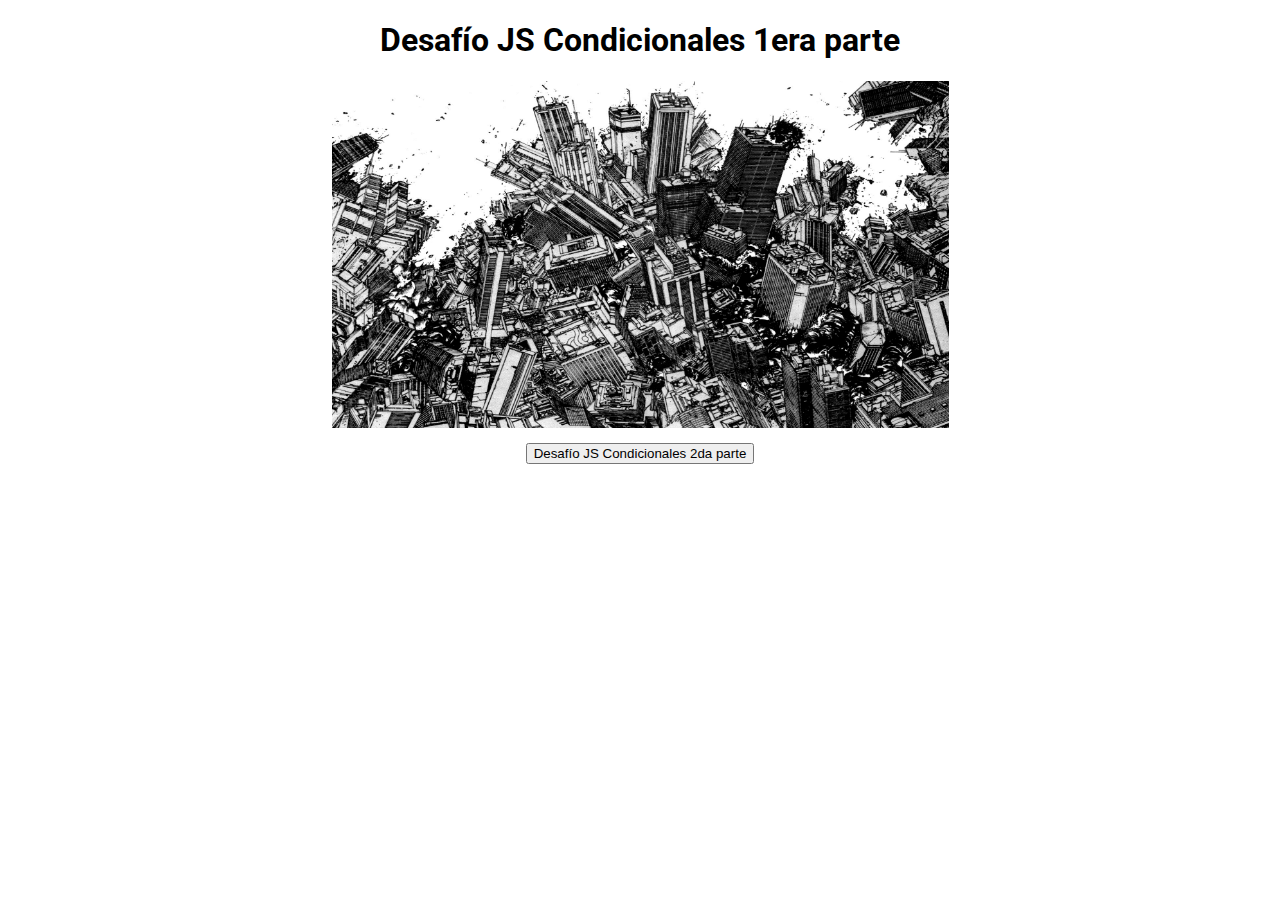
<file: index.html>
<!DOCTYPE html>
<html lang="en">
<head>
    <meta charset="UTF-8">
    <meta name="viewport" content="width=device-width, initial-scale=1.0">
    <title>Desafío JS Condicionales 1era parte</title>
    <link rel="stylesheet" href="./assets/CSS/style.css">
    <link rel="preconnect" href="https://fonts.googleapis.com">
<link rel="preconnect" href="https://fonts.gstatic.com" crossorigin>
<link href="https://fonts.googleapis.com/css2?family=Pixelify+Sans:wght@400..700&family=Roboto:ital,wght@0,100;0,300;0,400;0,500;0,700;0,900;1,100;1,300;1,400;1,500;1,700;1,900&display=swap" rel="stylesheet">
</head>
<body class="roboto-regular">
    <h1> Desafío JS Condicionales 1era parte</h1>
    <div class="centrado"><img id="akira" src="./assets/img/imagen.png" alt="akira"></div>
    <div class="centrado">
        <button onclick="location.href='segunda-parte.html';">Desafío JS Condicionales 2da parte</button>
        
    </div>
    
    
 <script src="./assets/JS/script.js"></script>   
</body>
</html>
</file>
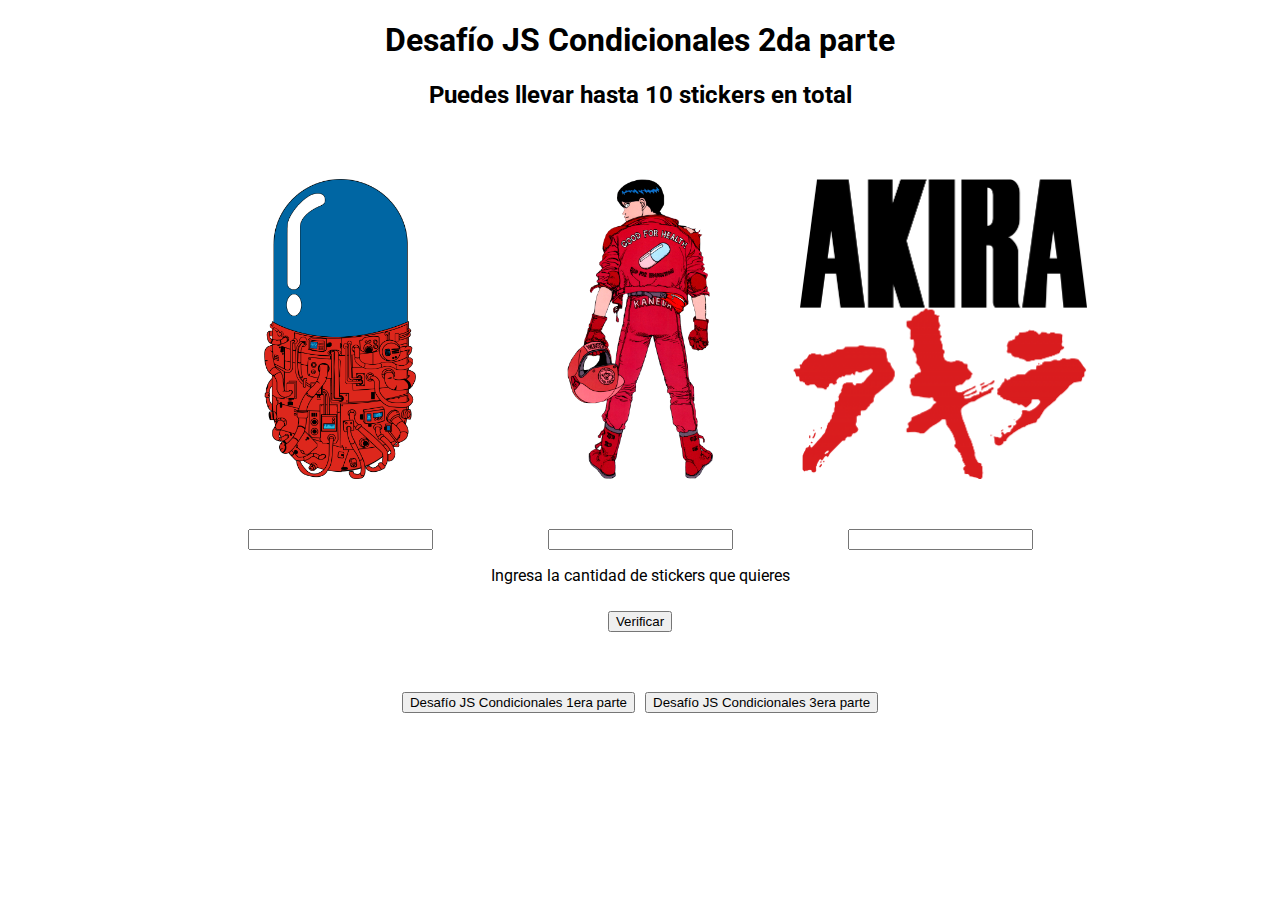
<file: segunda-parte.html>
<!DOCTYPE html>
<html lang="en">
<head>
    <meta charset="UTF-8">
    <meta name="viewport" content="width=device-width, initial-scale=1.0">
    <title>Desafío JS Condicionales 2da parte</title>
    <link rel="stylesheet" href="./assets/CSS/style2.css">
    <link rel="preconnect" href="https://fonts.googleapis.com">
<link rel="preconnect" href="https://fonts.gstatic.com" crossorigin>
<link href="https://fonts.googleapis.com/css2?family=Pixelify+Sans:wght@400..700&family=Roboto:ital,wght@0,100;0,300;0,400;0,500;0,700;0,900;1,100;1,300;1,400;1,500;1,700;1,900&display=swap" rel="stylesheet">
</head>
<body class="roboto-regular">
    <h1 class="contenido">Desafío JS Condicionales 2da parte</h1>
    <h2 class="contenido">Puedes llevar hasta 10 stickers en total</h2>
    <div class="imagenes">
        <div class="contenido">
            <img src="./assets/img/sticker-1.png" alt="">
            <input id="1" type="number">
        </div>
        <div class="contenido">
            <img src="./assets/img/sticker-2.png" alt="">
            <input id="2" type="number">
        </div>
        <div class="contenido">
            <img src="./assets/img/sticker-3.png" alt="">
            <input id="3" type="number">
        </div>     
        
    </div>

    <div class="contenido">
        <p id="conteo" class="roboto-regular"> Ingresa la cantidad de stickers que quieres</p>
        <button id="verificar">Verificar</button>
    </div>

    <div class="botones">
        <button onclick="location.href='index.html';">Desafío JS Condicionales 1era parte</button>
        <button onclick="location.href='tercera-parte.html';">Desafío JS Condicionales 3era parte</button>
    </div>
    
 
    

    <script src="./assets/JS/script2.js"></script>     
</body>
</html>
</file>
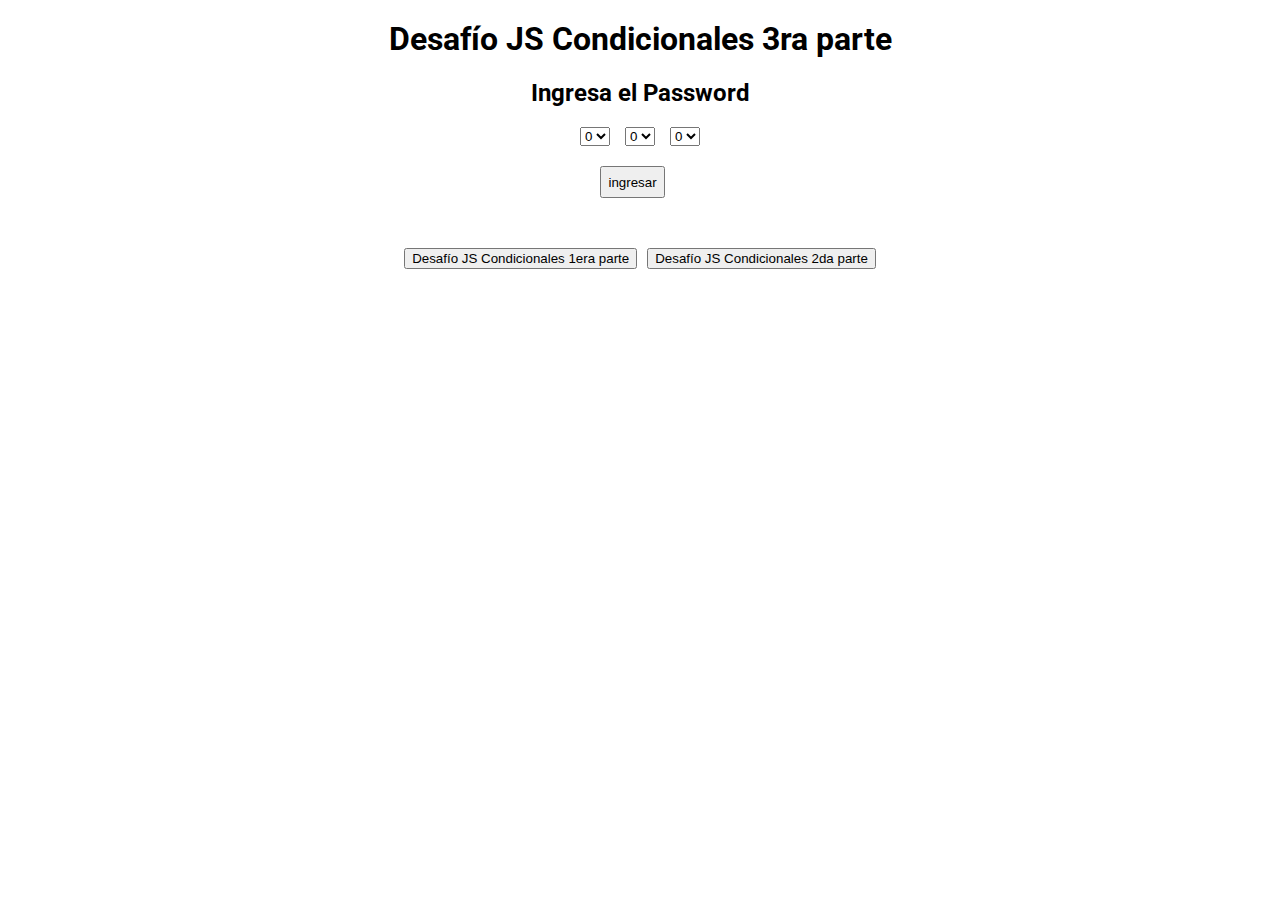
<file: tercera-parte.html>
<!DOCTYPE html>
<html lang="en">
<head>
    <meta charset="UTF-8">
    <meta name="viewport" content="width=device-width, initial-scale=1.0">
    <title>Desafío JS Condicionales 3ra parte</title>
    <link rel="stylesheet" href="./assets/CSS/style3.css">
    <link rel="preconnect" href="https://fonts.googleapis.com">
<link rel="preconnect" href="https://fonts.gstatic.com" crossorigin>
<link href="https://fonts.googleapis.com/css2?family=Pixelify+Sans:wght@400..700&family=Roboto:ital,wght@0,100;0,300;0,400;0,500;0,700;0,900;1,100;1,300;1,400;1,500;1,700;1,900&display=swap" rel="stylesheet">
</head>
<body class="roboto-regular">
    <h1 class="centrar">Desafío JS Condicionales 3ra parte</h1>
    <h2 class="centrar">Ingresa el Password</h2>
    <div class="centrar">
        
    <select id="select1">
        <option value="0">0</option>
        <option value="1">1</option>
        <option value="2">2</option>
        <option value="3">3</option>
        <option value="4">4</option>
        <option value="5">5</option>
        <option value="6">6</option>
        <option value="7">7</option>
        <option value="8">8</option>
        <option value="9">9</option>
    </select>

    <select id="select2">
        <option value="0">0</option>
        <option value="1">1</option>
        <option value="2">2</option>
        <option value="3">3</option>
        <option value="4">4</option>
        <option value="5">5</option>
        <option value="6">6</option>
        <option value="7">7</option>
        <option value="8">8</option>
        <option value="9">9</option>
    </select>

    <select id="select3">
        <option value="0">0</option>
        <option value="1">1</option>
        <option value="2">2</option>
        <option value="3">3</option>
        <option value="4">4</option>
        <option value="5">5</option>
        <option value="6">6</option>
        <option value="7">7</option>
        <option value="8">8</option>
        <option value="9">9</option>
    </select>
        
    </div>

    <div class=centrar>
        <button id="ingresar">ingresar</button>
        <p id="texto"></p>
    </div>

    <div class="botones">
        <button onclick="location.href='index.html';">Desafío JS Condicionales 1era parte</button>
        <button onclick="location.href='segunda-parte.html';">Desafío JS Condicionales 2da parte</button>
    </div>
    <script src="./assets/JS/script3.js"></script>      
</body>
</html>
</file>
<file: assets/CSS/style.css>
.roboto-regular {
    font-family: "Roboto", sans-serif;
    font-weight: 400;
    font-style: normal;
  }

h1 {
    display: flex;
    justify-content: center;
}

img {
    width: 50%;
       
}

.centrado {
    display: flex;
    justify-content: center;
    margin: 15px 15px 15px 15px;
    
}
</file>
<file: assets/CSS/style2.css>
.roboto-regular {
    font-family: "Roboto", sans-serif;
    font-weight: 400;
    font-style: normal;
  }

.imagenes {
    display: flex;
    justify-content: center;
    align-items: center;
    
}

.contenido {
    display: flex;
    justify-content: center;
    flex-direction: column;
    align-items: center;

}

img {
    width: 300px;
	height: 300px;
	object-fit: contain;
    margin-top: 50px;
    margin-bottom: 50px;
    
    
}

h1 {
    display: flex;
    justify-content: center;
}

button {
    margin-top: 10px;

}

.botones {
    margin-top: 50px;    
    display: flex;
    justify-content: center;
    gap: 10px;

}
</file>
<file: assets/CSS/style3.css>
.roboto-regular {
    font-family: "Roboto", sans-serif;
    font-weight: 400;
    font-style: normal;
  }

  .centrar {
    display: flex;
    justify-content: center;
    gap: 15px;
    margin-top: 20px;
  }

 .botones {
    display: flex;
    justify-content: center;
    margin-top: 50px;
    gap: 10px;
 }
</file>
